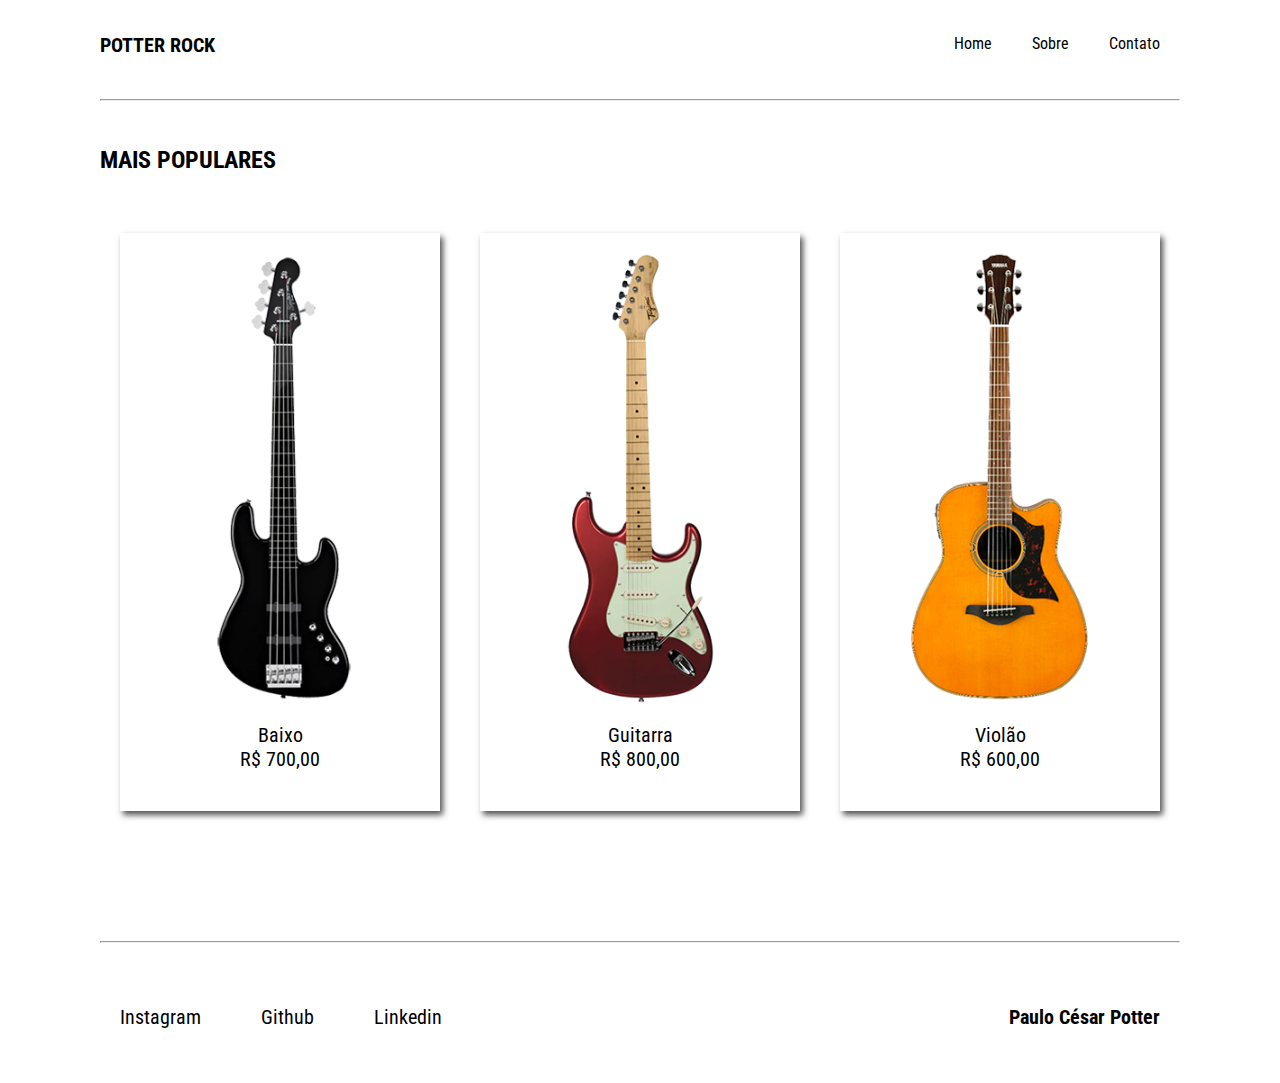
<file: Site/index.htm>
<!DOCTYPE html>
<html lang="pt-br">
<head>
<title>Potter Rock</title>
<meta charset="UTF-8">
<meta name="viewport" content="width=device-width, initial-scale=1">
<link rel="stylesheet" href="home.css">

</head>
<body>

<div class="navbar">
  <h1>POTTER ROCK</h1>
  <a href="contato.htm" rel="next">Contato</a>
  <a href="sobre.htm" rel="next">Sobre</a>
  <a href="index.htm">Home</a>
</div>
<hr>
<div class="row">
  <h2>MAIS POPULARES</h2>
  <br>
  <div class="main">
    <div class="grid-container">
      <div class="itens_main">
            <div class="itens_main_quadro">
              <div class="item">
                <div class="item_img">
                  <img src="imagens/baixo-500-233.png" alt="Baixo">
                </div>
                <div class="item_links">
                  <p><a href="#"></a>Baixo</a><br>R$ 700,00</p>
               </div>
              </div>
            </div>
          <div class="itens_main_quadro">
            <div class="item">
              <div class="item_img">
                <img src="imagens/guitarra-500-233.png" alt="Guitarra">
              </div>
              <div class="item_links">
                <p><a href="#">Guitarra</a><br>R$ 800,00</p>
              </div>
            </div>
          </div>
          <div class="itens_main_quadro">
            <div class="item">
              <div class="item_img">
                <img src="imagens/violao-500-233.png" alt="Violao">
              </div>
              <div class="item_links">
                <p><a href="#">Violão</a><br>R$ 600,00</p>
              </div>
            </div>
          </div>
      </div>
   </div> 
  </div>
</div>
<hr>
<div class="footer">
  <div class="RS_LIST">
    <ul>
      <li><a href="https://www.instagram.com/paulocpotter/" rel="external" target="_blank">Instagram</a></li>
      <li><a href="https://github.com/patinhopotter" rel="external" target="_blank">Github</a></li>
      <li><a href="https://www.linkedin.com/in/paulo-c%C3%A9sar-potter-59b1b4197/" rel="external" target="_blank">Linkedin</a></li>
    </ul>
    <h3>Paulo César Potter</h3>
  </div>
</div>

</body>
</html>
</file>
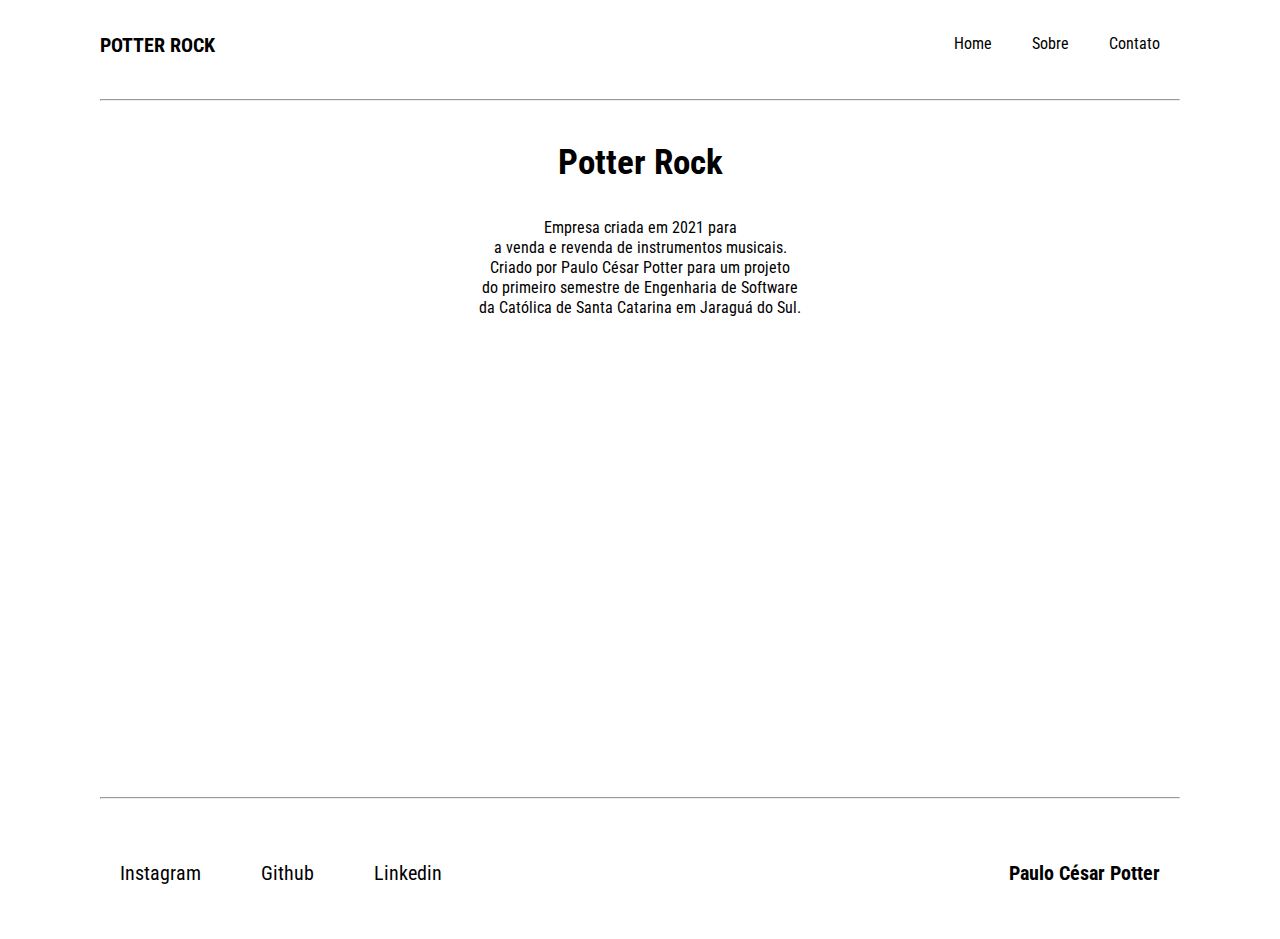
<file: Site/sobre.htm>
<!DOCTYPE html>
<html lang="pt-br">
<head>
<title>Potter Rock</title>
<meta charset="UTF-8">
<meta name="viewport" content="width=device-width, initial-scale=1">
<link rel="stylesheet" href="sobre.css">

</head>
<body>

<div class="navbar">
  <h1>POTTER ROCK</h1>
  <a href="contato.htm" rel="next">Contato</a>
  <a href="sobre.htm">Sobre</a>
  <a href="index.htm" rel="prev">Home</a>
</div>
<hr>
<div class="row">
  <div class="main">
    <div class="grid-container">
      <div class = "sobre">
        <h2>Potter Rock</h2>
        <br>
        <p>Empresa criada em 2021 para<br>a venda e revenda de instrumentos musicais.<br>Criado por Paulo César Potter para um projeto<br>do primeiro semestre de Engenharia de Software<br>da Católica de Santa Catarina em Jaraguá do Sul.</p><br>
      </div>
      <div class="iframe">
      <iframe src="https://www.google.com/maps/d/embed?mid=1heBoiQq1wvsJ0UQSCXOR81ls-T4" width="520" height="360" frameborder="0" style="border:0" allowfullscreen></iframe>
      </div><br>
    </div>
  </div>
</div>
<hr>
<div class="footer">
  <div class="RS_LIST">
    <ul>
      <li><a href="https://www.instagram.com/paulocpotter/" rel="external" target="_blank">Instagram</a></li>
      <li><a href="https://github.com/patinhopotter" rel="external" target="_blank">Github</a></li>
      <li><a href="https://www.linkedin.com/in/paulo-c%C3%A9sar-potter-59b1b4197/" rel="external" target="_blank">Linkedin</a></li>
    </ul>
    <h3>Paulo César Potter</h3>
  </div>
</div>

</body>
</html>
</file>
<file: Site/home.css>
@import url('https://fonts.googleapis.com/css2?family=Roboto+Condensed:ital,wght@0,400;0,700;1,300&display=swap');

* {
    box-sizing: border-box;
  }
  
  /* Style the body */
  body {
    font-family: 'Roboto Condensed', sans-serif;
    margin: 0px 100px 0px 100px;
  }
  
  /* Header/logo Title */
  .header {
    padding: 80px 80px 80px 80px;
    text-align: center;
    background: #000000;
    color: white;
  }
  
  /* Increase the font size of the heading */
  .header h1 {
    font-size: 40px;
  }
  
  /* Style the top navigation bar */
  .navbar {
    overflow: hidden;
    padding-bottom: 20px;
    padding-top: 20px;
  }
  .navbar h1{
    float: left;
    font-size: 20px;
  }
  
  /* Style the navigation bar links */
  .navbar a {
    float: right;
    display: block;
    color: black;
    text-align: center;
    padding: 14px 20px;
    text-decoration: none;
  }
  
  /* Right-aligned link */
  .navbar a.right {
    float: right;
  }
  
  /* Change color on hover */
  .navbar a:hover {
    background-color: rgb(0, 0, 0);
    color: rgb(255, 255, 255);
  }
  /*MAIN*/
  .row h2{
    padding-top: 5px;
    position: relative;
    top: 20px;
  }
  .main {   
    -ms-flex: 70%; /* IE10 */
    flex: 70%;
    background-color: white;
    padding: 20px 0px 20px 0px;
}
  .grid-container{
    min-height: 700px;
    
  }
  .itens_main{
    list-style: none;
    display: flex;
    float: left;
    height: 100%;
    width: 100%;
  }
  .itens_main_quadro{
    -moz-box-shadow: 3px 4px 6px #535353;
    -webkit-box-shadow: 3px 4px 6px #535353;
    box-shadow: 3px 4px 6px #535353;
    padding: 20px 55px 20px 55px;
    margin: 20px 20px 20px 20px;
    height: 100%;
  }
  .item img{
      max-width: 100%;
      display: block;
      margin-left: auto;
      margin-right: auto; 
  }
  .item_links p{
    font-size: 20px;
    text-align: center;
  }
  .item_links a {
    color: black;
   
    text-decoration: none;
  }
  /* Footer */
  .footer{
    padding-bottom: 20px;
    padding-top: 20px;
    text-align: center;
  }
  .RS_LIST h3{
    list-style: none;
    text-align: right;
    font-size: 20px;
    padding: 14px 20px;
  }
  .RS_LIST ul li{
    position: relative;
    right: 40px;
    list-style: none;
    float: left;
    font-size: 20px;
    padding-bottom: 20px;
    padding-right: 20px;
  }
  .RS_LIST a {
    display: block;
    color: black;
    text-align: center;
    padding: 14px 20px;
    text-decoration: none;
  }
  .RS_LIST a:hover {
    background-color: rgb(0, 0, 0);
    color: rgb(255, 255, 255);
  }
  
  
  /* Responsive layout - when the screen is less than 400px wide, make the navigation links stack on top of each other instead of next to each other */
  @media screen and (max-width: 400px) {
    .navbar a {
      float: none;
      width: 100%;
    }
  }
</file>
<file: Site/sobre.css>
@import url('https://fonts.googleapis.com/css2?family=Roboto+Condensed:ital,wght@0,400;0,700;1,300&display=swap');

* {
    box-sizing: border-box;
  }
  
  /* Style the body */
  body {
    font-family: 'Roboto Condensed', sans-serif;
    margin: 0px 100px 0px 100px;
  }
  
  /* Header/logo Title */
  .header {
    padding: 80px 80px 80px 80px;
    text-align: center;
    background: #000000;
    color: white;
  }
  
  /* Increase the font size of the heading */
  .header h1 {
    font-size: 40px;
  }
  
  /* Style the top navigation bar */
  .navbar {
    overflow: hidden;
    padding-bottom: 20px;
    padding-top: 20px;
  }
  .navbar h1{
    float: left;
    font-size: 20px;
  }
  
  /* Style the navigation bar links */
  .navbar a {
    float: right;
    display: block;
    color: black;
    text-align: center;
    padding: 14px 20px;
    text-decoration: none;
  }
  
  /* Right-aligned link */
  .navbar a.right {
    float: right;
  }
  
  /* Change color on hover */
  .navbar a:hover {
    background-color: rgb(0, 0, 0);
    color: rgb(255, 255, 255);
  }
  .row h2{
    padding-top: 5px;
    position: relative;
    top: 20px;
  }
  .main {   
    -ms-flex: 70%; /* IE10 */
    flex: 70%;
    background-color: white;
    padding: 20px 0px 20px 0px;
    
}
  .grid-container{
    min-height: 430px;
    line-height: 20px;
  }
  .sobre{
    text-align: center;
    position: relative;
    bottom: 30px;
  }
  .sobre h2{
    font-size: 35px;
  }
  .iframe{
    text-align: center;
  }
  
  /* Footer */
  .footer{
    padding-bottom: 20px;
    padding-top: 20px;
    text-align: center;
  }
  .RS_LIST h3{
    list-style: none;
    text-align: right;
    font-size: 20px;
    padding: 14px 20px;
  }
  .RS_LIST ul li{
    position: relative;
    right: 40px;
    list-style: none;
    float: left;
    font-size: 20px;
    padding-bottom: 20px;
    padding-right: 20px;
  }
  .RS_LIST a {
    display: block;
    color: black;
    text-align: center;
    padding: 14px 20px;
    text-decoration: none;
  }
  .RS_LIST a:hover {
    background-color: rgb(0, 0, 0);
    color: rgb(255, 255, 255);
  }
  
  
  /* Responsive layout - when the screen is less than 400px wide, make the navigation links stack on top of each other instead of next to each other */
  @media screen and (max-width: 400px) {
    .navbar a {
      float: none;
      width: 100%;
    }
  }
</file>
